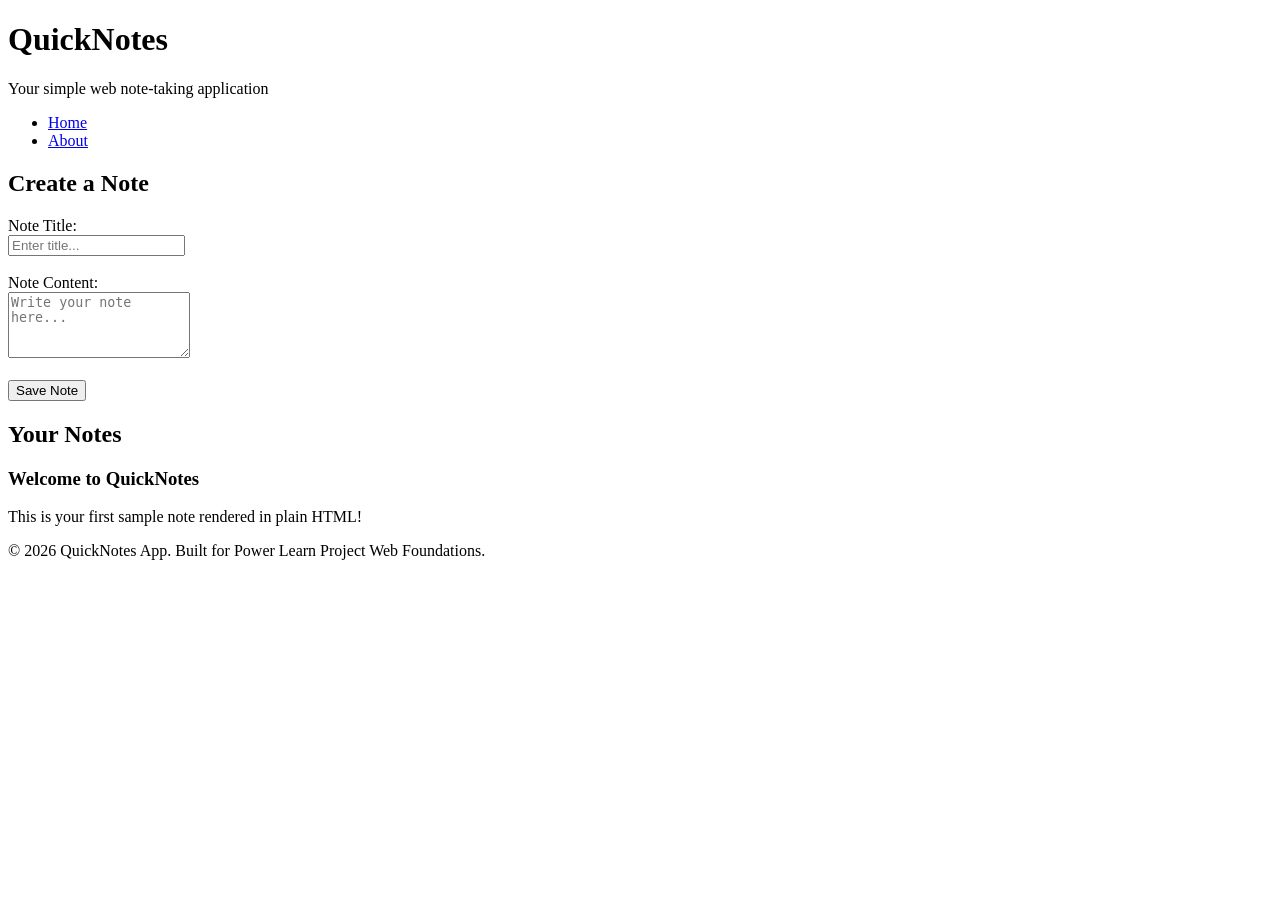
<file: day1/index.html>
<!DOCTYPE html>
<html lang="en">
<head>
    <meta charset="UTF-8">
    <meta name="viewport" content="width=device-width, initial-scale=1.0">
    <title>QuickNotes - Day 1</title>
</head>
<body>
    <header>
        <h1>QuickNotes</h1>
        <p>Your simple web note-taking application</p>
      <nav>
            <ul>
                <li><a href="index.html">Home</a></li>
                <li><a href="about.html">About</a></li>
            </ul>
        </nav>  
    </header>

    <main>
        <section id="note-input">
            <h2>Create a Note</h2>
            <form>
                <label for="title">Note Title:</label><br>
                <input type="text" id="title" name="title" placeholder="Enter title..."><br><br>

                <label for="content">Note Content:</label><br>
                <textarea id="content" name="content" rows="4" placeholder="Write your note here..."></textarea><br><br>

                <button type="button">Save Note</button>
            </form>
        </section>

        <section id="notes-list">
            <h2>Your Notes</h2>
            <article class="note">
                <h3>Welcome to QuickNotes</h3>
                <p>This is your first sample note rendered in plain HTML!</p>
            </article>
        </section>
    </main>

    <footer>
        <p>&copy; 2026 QuickNotes App. Built for Power Learn Project Web Foundations.</p>
    </footer>
</body>
</html>
</file>
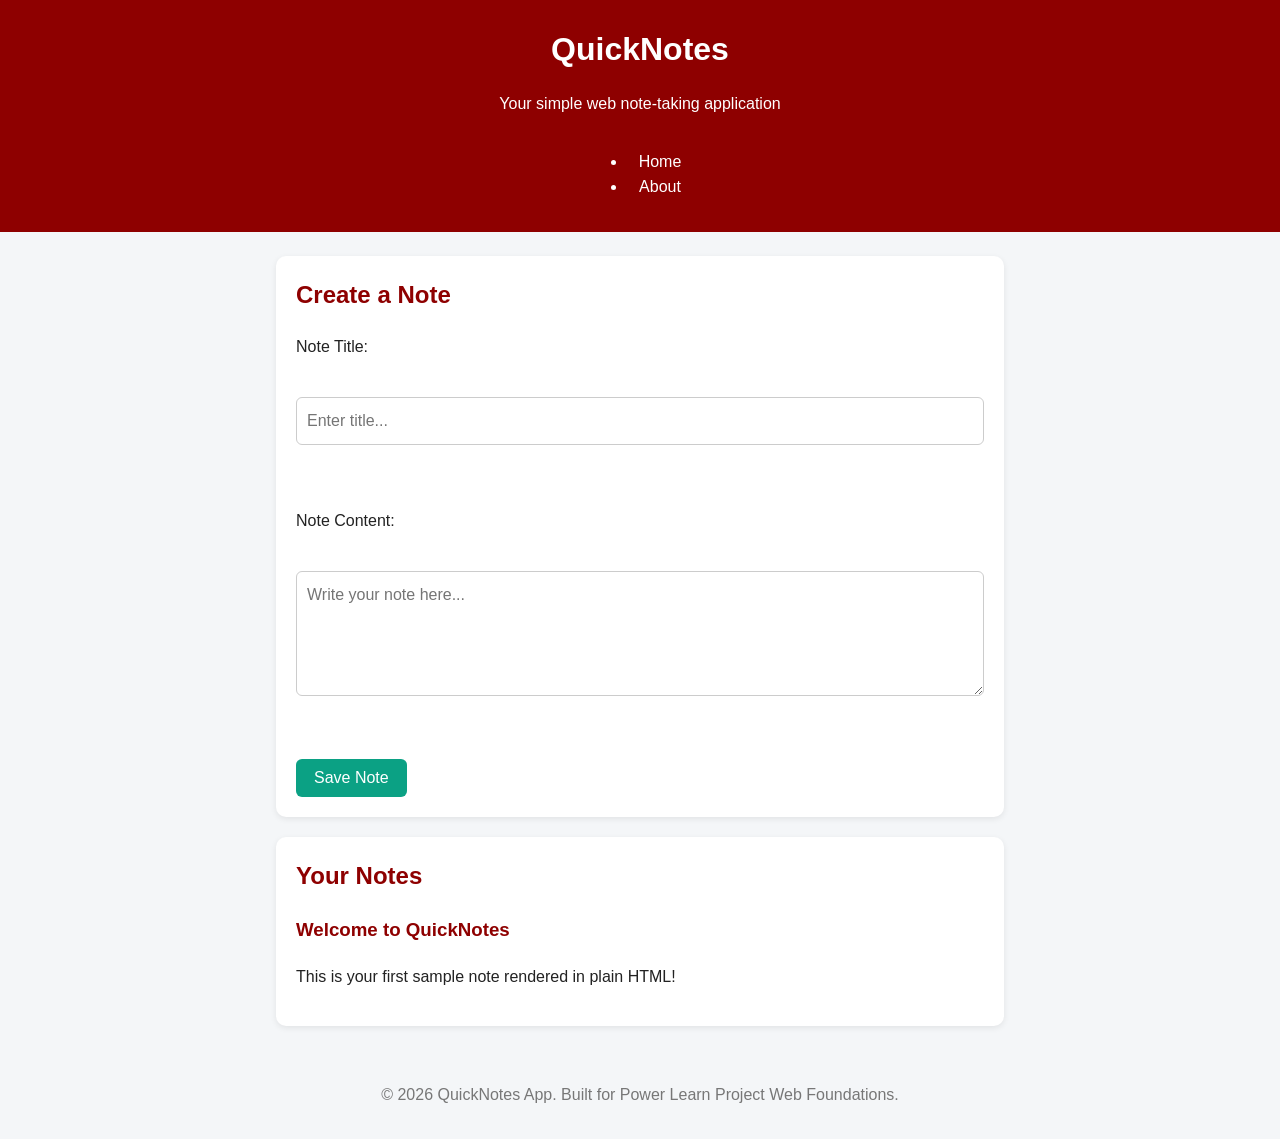
<file: day2/index.html>
<!DOCTYPE html>
<html lang="en">
<head>
    <meta charset="UTF-8">
    <meta name="viewport" content="width=device-width, initial-scale=1.0">
    <title>QuickNotes - Day 1</title>
   <link rel="stylesheet" href="style.css" /> 
</head>
<body>
    <header>
        <h1>QuickNotes</h1>
        <p>Your simple web note-taking application</p>
      <nav>
            <ul>
                <li><a href="index.html">Home</a></li>
                <li><a href="about.html">About</a></li>
            </ul>
        </nav>  
    </header>

    <main>
        <section id="note-input">
            <h2>Create a Note</h2>
            <form>
                <label for="title">Note Title:</label><br>
                <input type="text" id="title" name="title" placeholder="Enter title..."><br><br>

                <label for="content">Note Content:</label><br>
                <textarea id="content" name="content" rows="4" placeholder="Write your note here..."></textarea><br><br>

                <button type="button">Save Note</button>
            </form>
        </section>

        <section id="notes-list">
            <h2>Your Notes</h2>
            <article class="note">
                <h3>Welcome to QuickNotes</h3>
                <p>This is your first sample note rendered in plain HTML!</p>
            </article>
        </section>
    </main>

    <footer>
        <p>&copy; 2026 QuickNotes App. Built for Power Learn Project Web Foundations.</p>
    </footer>
</body>
</html>
</file>
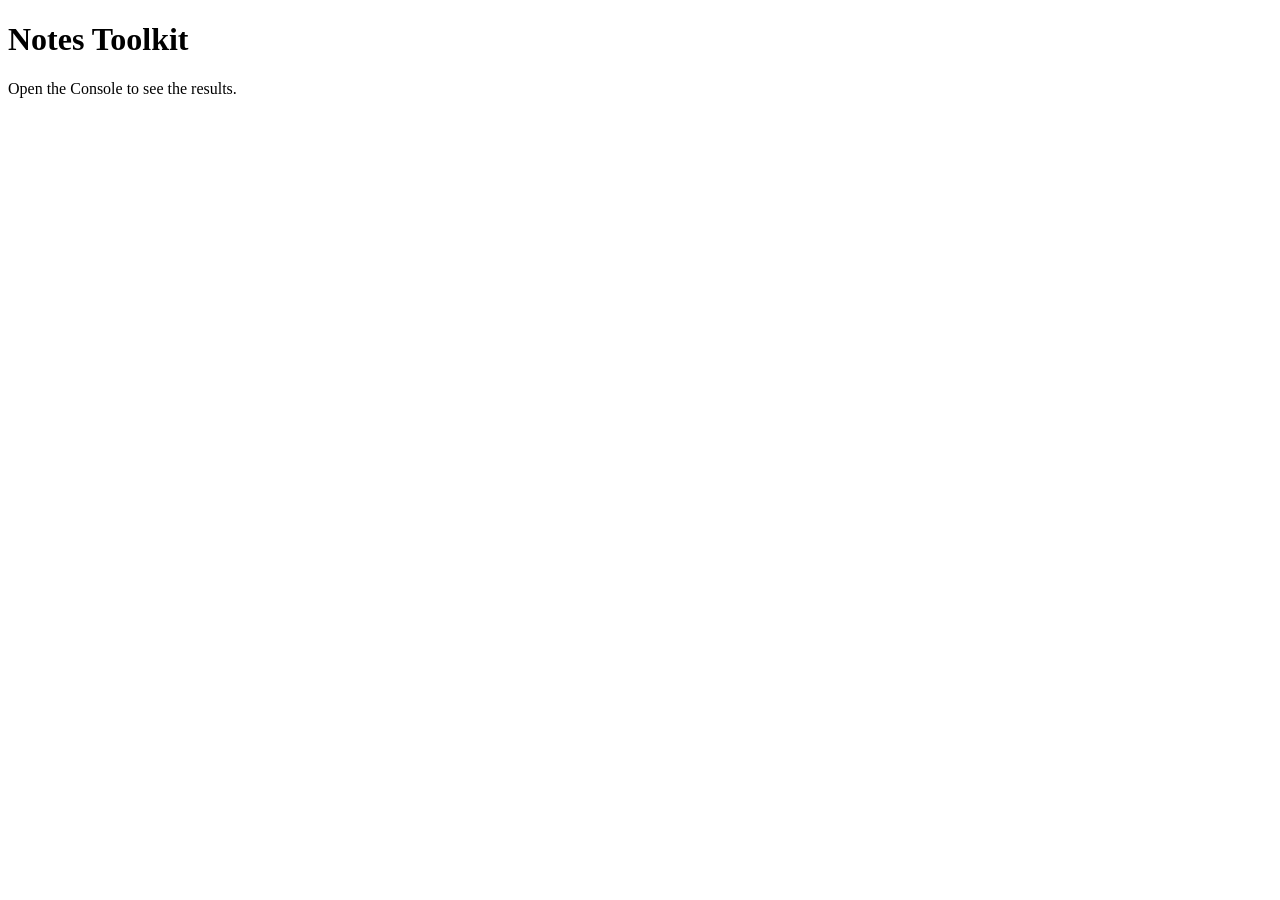
<file: day3/index.html>
<!DOCTYPE html>
<html lang="en">
<head>
  <meta charset="UTF-8">
  <meta name="viewport" content="width=device-width, initial-scale=1.0">
  <title>Notes Toolkit</title>
</head>
<body>
  <h1>Notes Toolkit</h1>
  <p>Open the Console to see the results.</p>

  <script src="script.js" defer></script>
</body>
</html>
</file>
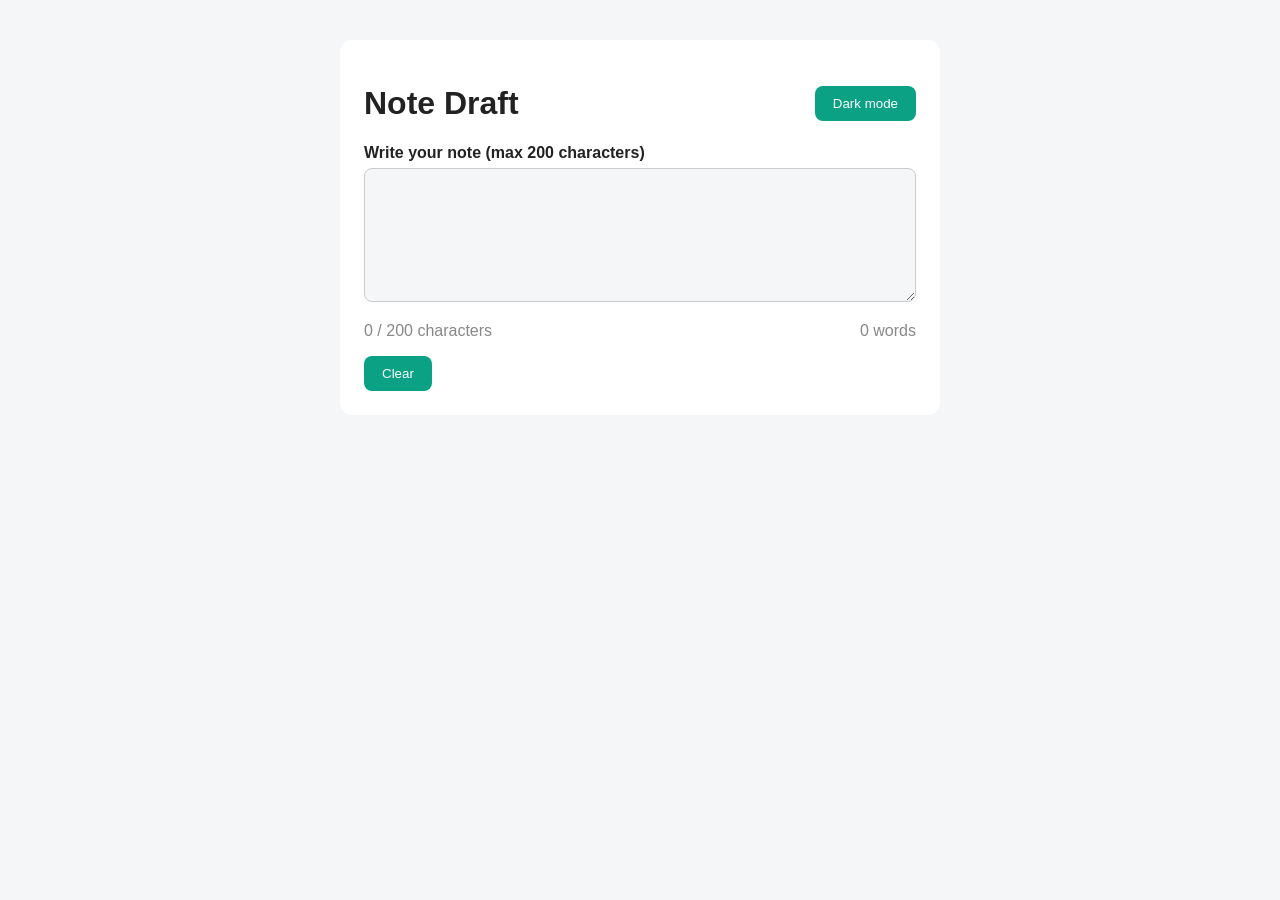
<file: day4/index.html>
<!DOCTYPE html>
<html lang="en">
  <head>
    <meta charset="UTF-8" />
    <meta name="viewport" content="width=device-width, initial-scale=1.0" />
    <title>Note Draft</title>
    <link rel="stylesheet" href="style.css" />
    <script src="script.js" defer></script>
  </head>
  <body>
    <main>
      <div class="top-bar">
        <h1>Note Draft</h1>
        <button type="button" id="theme-toggle">Dark mode</button>
      </div>
 
      <label for="note-text">Write your note (max 200 characters)</label>
      <textarea id="note-text" rows="6"></textarea>
 
      <div class="counters">
        <p id="char-count">0 / 200 characters</p>
        <p id="word-count">0 words</p>
      </div>
 
      <button type="button" id="clear-btn">Clear</button>
    </main>
  </body>
</html>
</file>
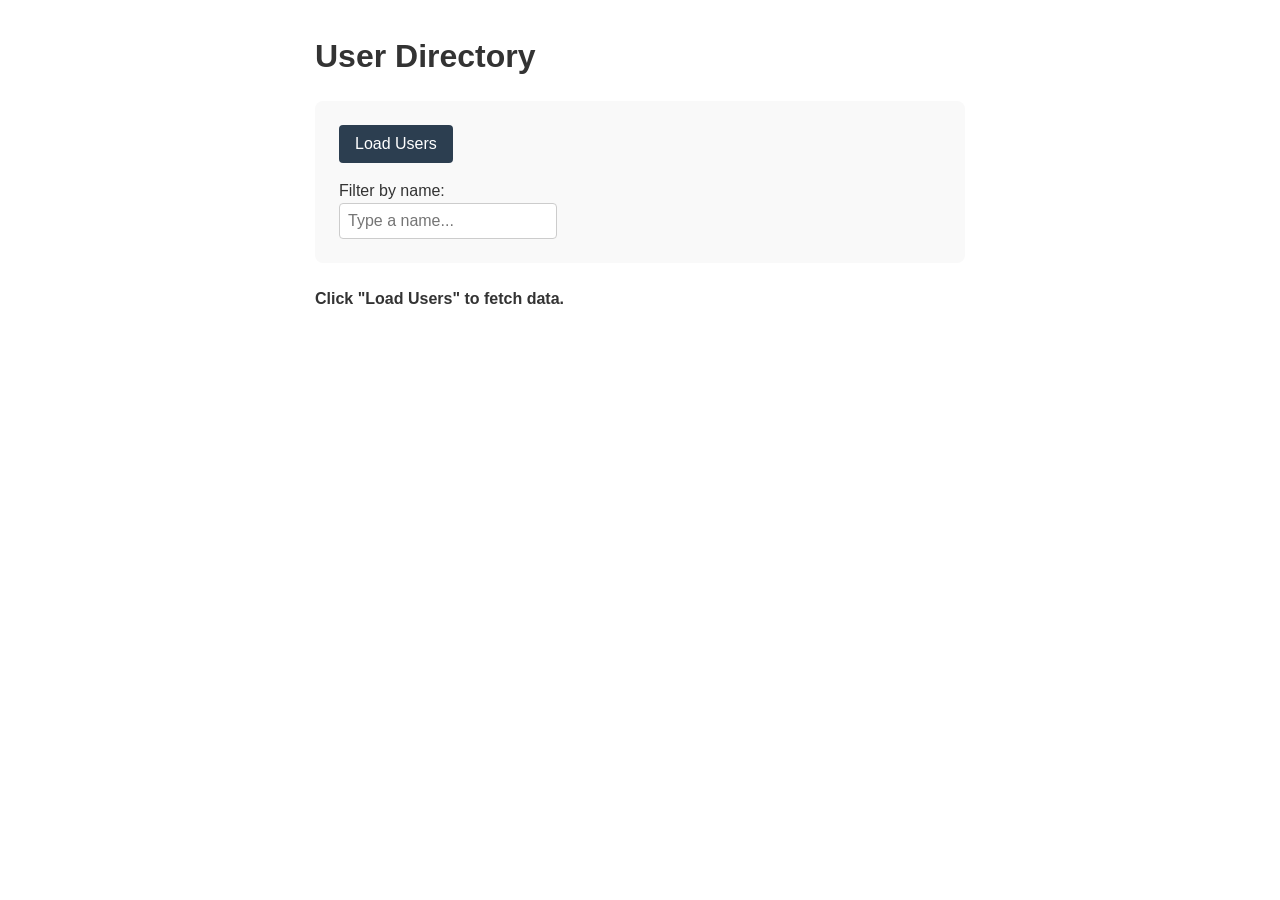
<file: day5/day5/index.html>
<!DOCTYPE html>
<html lang="en">
<head>
    <meta charset="UTF-8">
    <meta name="viewport" content="width=device-width, initial-scale=1.0">
    <title>User Directory - Day 5</title>
    <style>
        body { font-family: Arial, sans-serif; max-width: 650px; margin: 2rem auto; padding: 0 1rem; color: #333; line-height: 1.5; }
        .controls { display: flex; flex-direction: column; gap: 1rem; background: #f9f9f9; padding: 1.5rem; border-radius: 8px; margin-bottom: 1.5rem; }
        input { padding: 0.5rem; font-size: 1rem; border: 1px solid #ccc; border-radius: 4px; }
        button { padding: 0.6rem 1rem; font-size: 1rem; background-color: #2c3e50; color: white; border: none; border-radius: 4px; cursor: pointer; width: fit-content; }
        button:disabled { background-color: #95a5a6; cursor: not-allowed; }
        #status { font-weight: bold; margin-bottom: 1rem; }
        #users-list { list-style: none; padding: 0; display: flex; flex-direction: column; gap: 1rem; }
        .user-card { background: #fff; border: 1px solid #e0e0e0; border-radius: 6px; padding: 1rem; box-shadow: 0 1px 3px rgba(0,0,0,0.05); }
    </style>
</head>
<body>
    <h1>User Directory</h1>
    
    <div class="controls">
    <button id="load-users">Load Users</button>
        <div>
            <label for="filter-input">Filter by name:</label><br>
            <input type="text" id="filter-input" placeholder="Type a name...">
        </div>
    </div>

    <p id="status">Click "Load Users" to fetch data.</p>
    <ul id="users-list"></ul>

    <script src="users.js" defer></script>
</body>
</html>
</file>
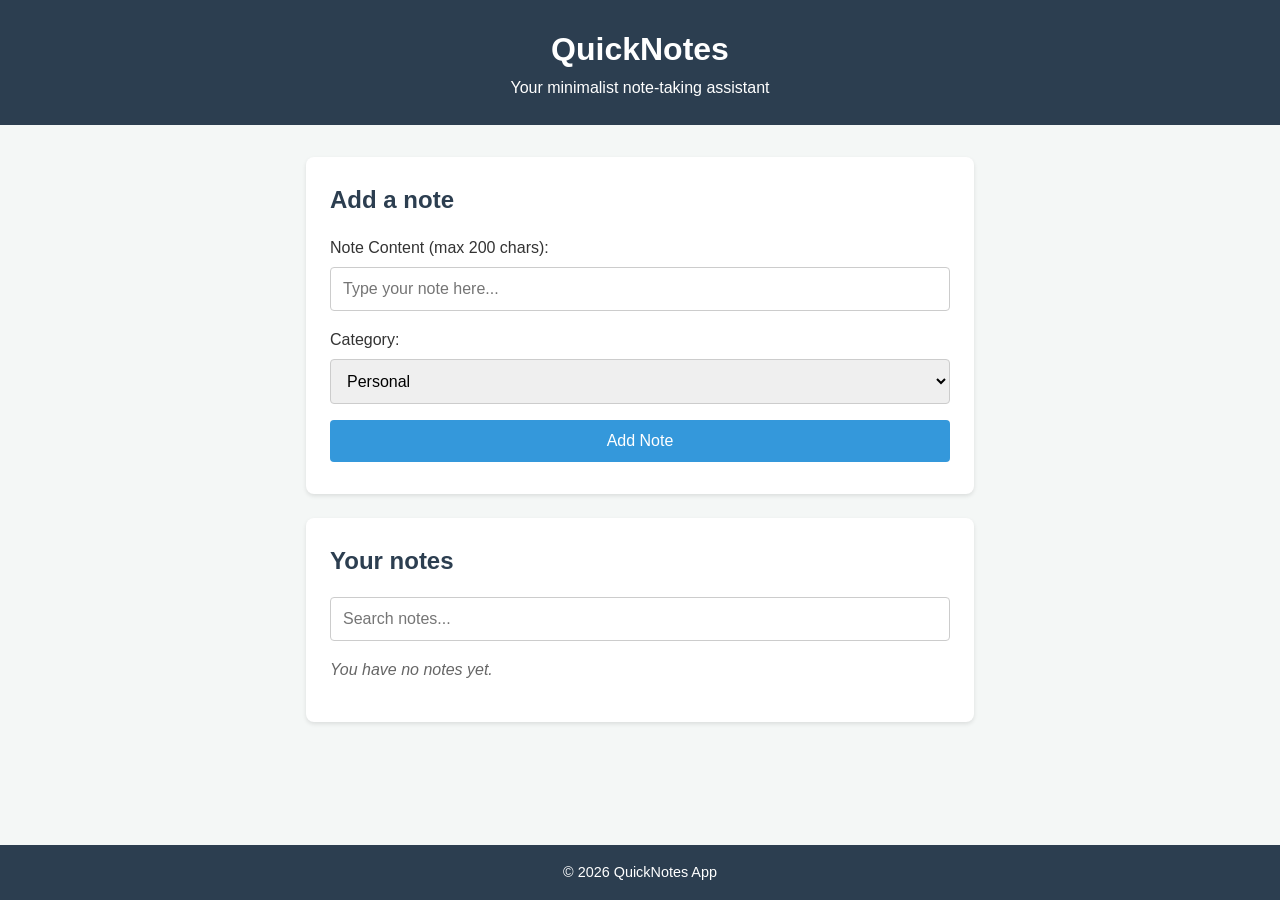
<file: day5/quicknotes-app/index.html>
<!DOCTYPE html>
<html lang="en">
<head>
    <meta charset="UTF-8">
    <meta name="viewport" content="width=device-width, initial-scale=1.0">
    <title>QuickNotes App</title>
    <link rel="stylesheet" href="style.css">
</head>
<body>
    <header>
        <h1>QuickNotes</h1>
        <p>Your minimalist note-taking assistant</p>
    </header>

    <main>
        <section class="form-section">
            <h2>Add a note</h2>
            <form id="note-form">
                <div class="form-group">
                    <label for="note-input">Note Content (max 200 chars):</label>
                    <input type="text" id="note-input" placeholder="Type your note here...">
                </div>
                
                <div class="form-group">
                    <label for="note-category">Category:</label>
                    <select id="note-category">
                        <option value="Personal">Personal</option>
                        <option value="Work">Work</option>
                        <option value="Study">Study</option>
                    </select>
                </div>

                <button type="submit" id="add-btn">Add Note</button>
            </form>
            <p id="error-message" class="error-text"></p>
        </section>

        <section class="notes-section">
            <h2>Your notes</h2>
            <input type="text" id="search-input" placeholder="Search notes...">
            <p id="note-count">You have no notes yet.</p>
            <ul id="notes-list"></ul>
        </section>
    </main>

    <footer>
        <p>&copy; 2026 QuickNotes App</p>
    </footer>

    <script src="script.js" defer></script>
</body>
</html>
</file>
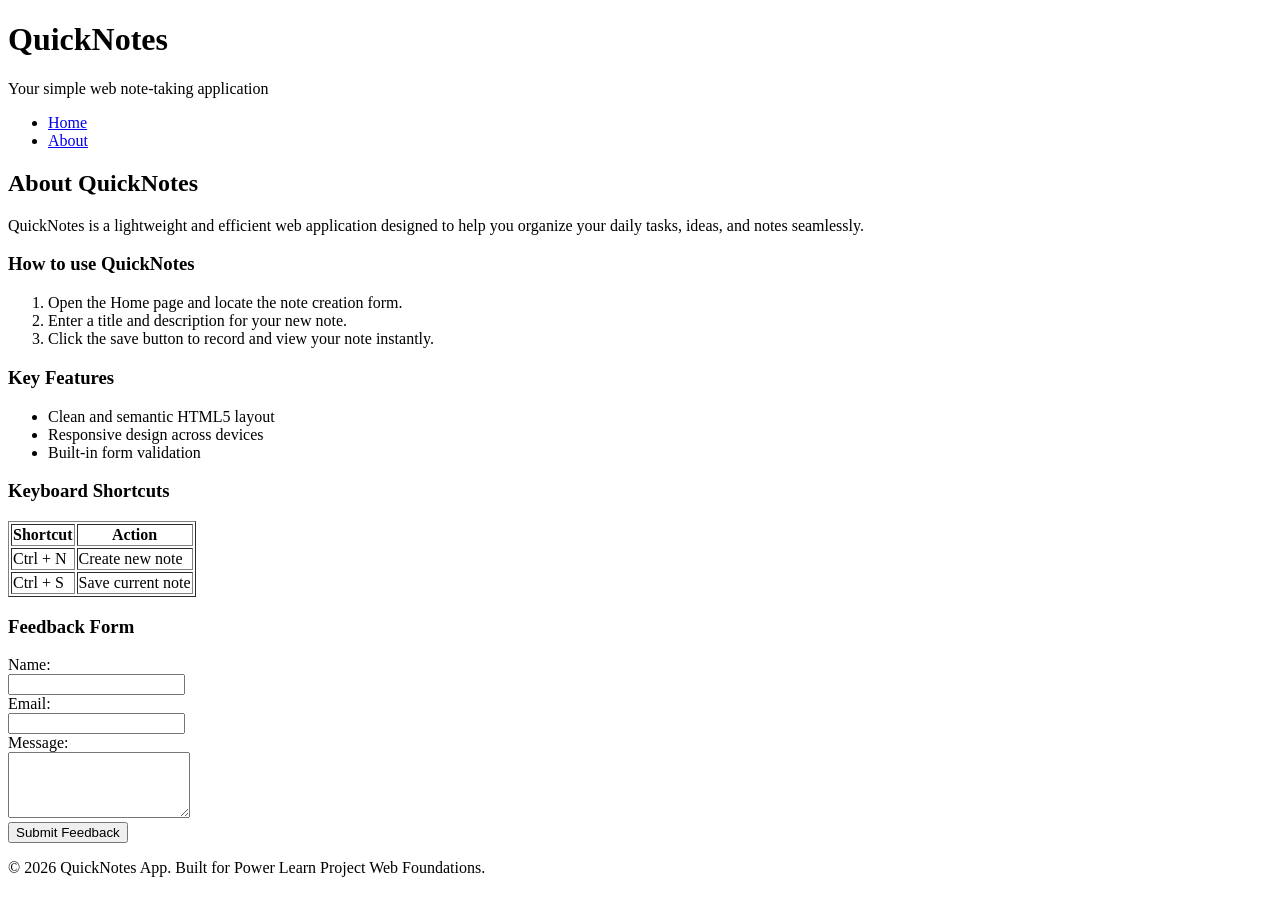
<file: day1/about.html>
<!DOCTYPE html>
<html lang="en">
<head>
    <meta charset="UTF-8">
    <meta name="viewport" content="width=device-width, initial-scale=1.0">
    <title>About - QuickNotes</title>
</head>
<body>
    <header>
        <h1>QuickNotes</h1>
        <p>Your simple web note-taking application</p>
        <nav>
            <ul>
                <li><a href="index.html">Home</a></li>
                <li><a href="about.html">About</a></li>
            </ul>
        </nav>
    </header>

    <main>
        <section>
            <h2>About QuickNotes</h2>
            <p>QuickNotes is a lightweight and efficient web application designed to help you organize your daily tasks, ideas, and notes seamlessly.</p>
        </section>

        <section>
            <h3>How to use QuickNotes</h3>
            <ol>
                <li>Open the Home page and locate the note creation form.</li>
                <li>Enter a title and description for your new note.</li>
                <li>Click the save button to record and view your note instantly.</li>
            </ol>
        </section>

        <section>
            <h3>Key Features</h3>
            <ul>
                <li>Clean and semantic HTML5 layout</li>
                <li>Responsive design across devices</li>
                <li>Built-in form validation</li>
            </ul>
        </section>

        <section>
            <h3>Keyboard Shortcuts</h3>
            <table border="1">
                <thead>
                    <tr>
                        <th>Shortcut</th>
                        <th>Action</th>
                    </tr>
                </thead>
                <tbody>
                    <tr>
                        <td>Ctrl + N</td>
                        <td>Create new note</td>
                    </tr>
                    <tr>
                        <td>Ctrl + S</td>
                        <td>Save current note</td>
                    </tr>
                </tbody>
            </table>
        </section>

        <section>
            <h3>Feedback Form</h3>
            <form action="#" method="POST">
                <div>
                    <label for="name">Name:</label><br>
                    <input type="text" id="name" name="name" required>
                </div>
                <div>
                    <label for="email">Email:</label><br>
                    <input type="email" id="email" name="email" required>
                </div>
                <div>
                    <label for="message">Message:</label><br>
                    <textarea id="message" name="message" rows="4" required></textarea>
                </div>
                <div>
                    <button type="submit">Submit Feedback</button>
                </div>
            </form>
        </section>
    </main>

    <footer>
        <p>&copy; 2026 QuickNotes App. Built for Power Learn Project Web Foundations.</p>
    </footer>
</body>
</html>
</file>
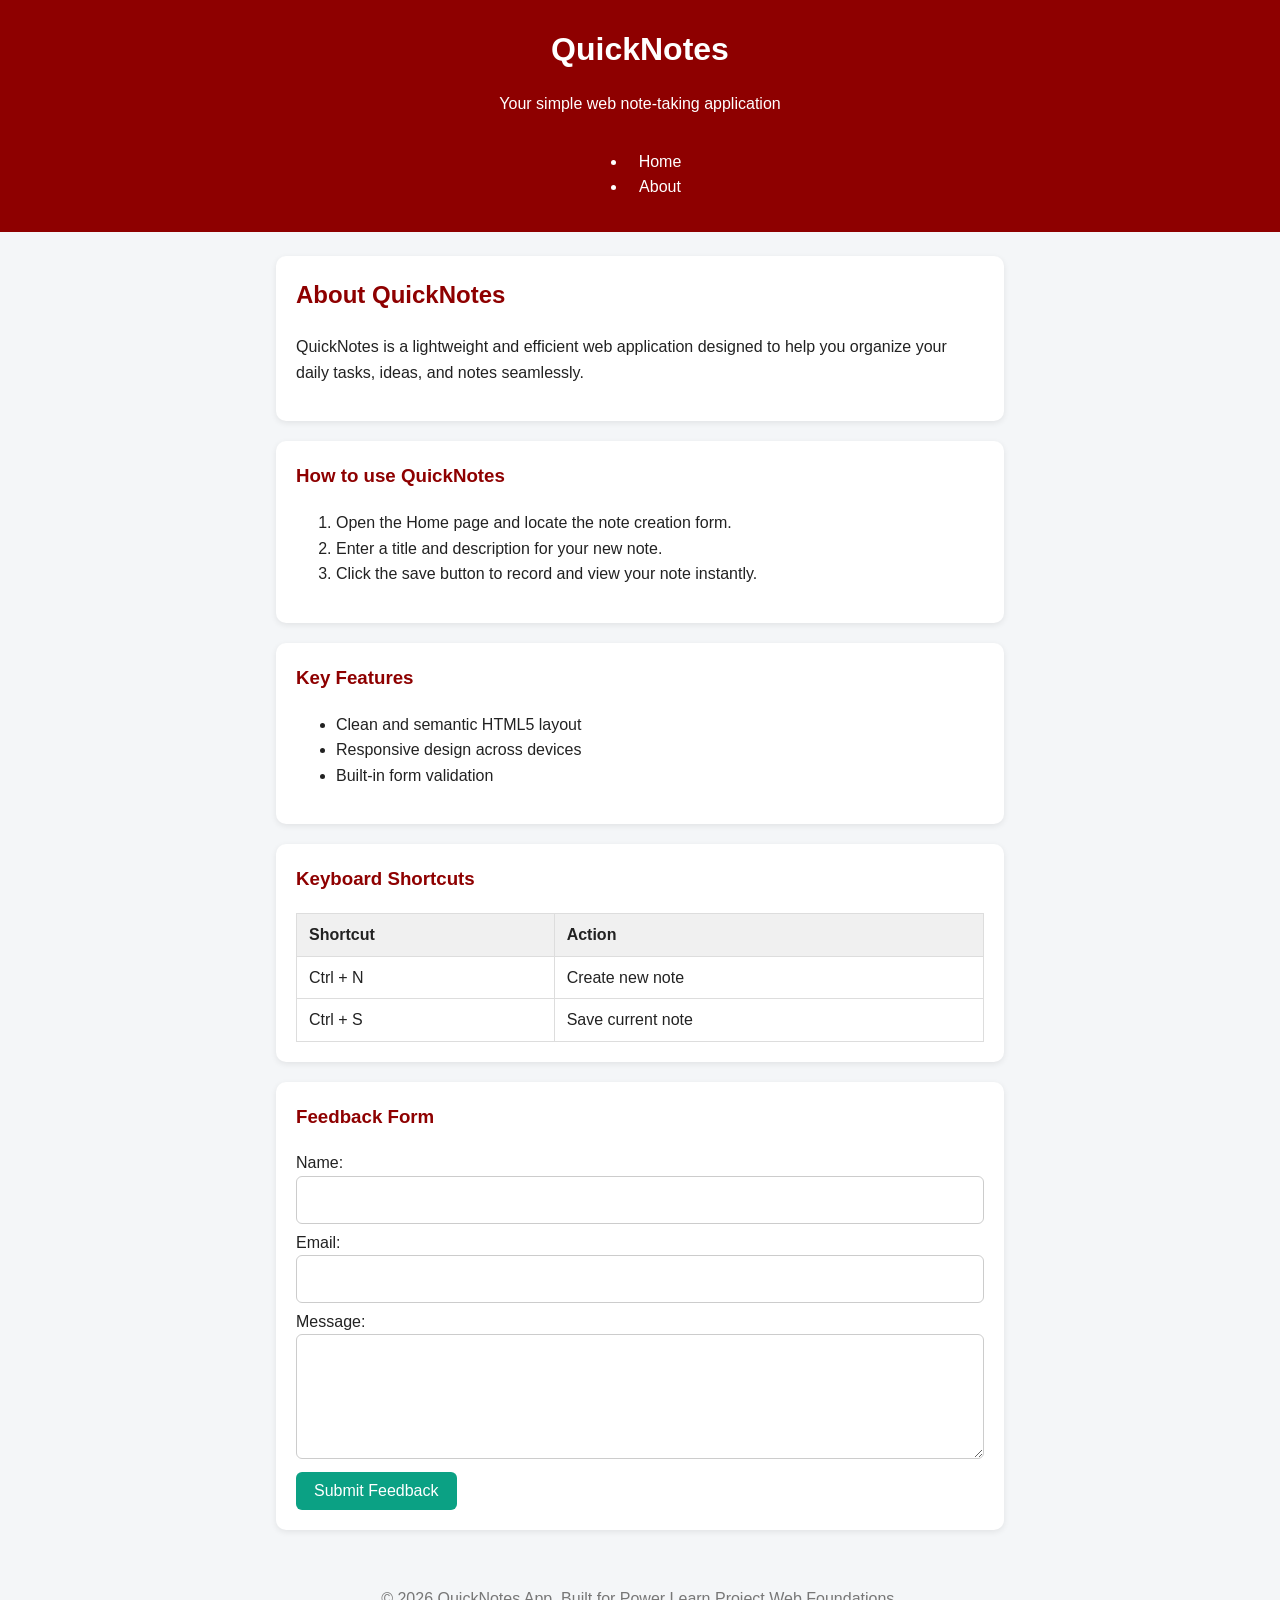
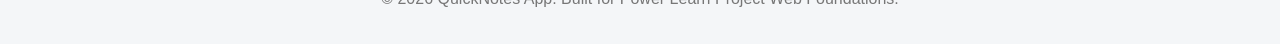
<file: day2/about.html>
<!DOCTYPE html>
<html lang="en">
<head>
    <meta charset="UTF-8">
    <meta name="viewport" content="width=device-width, initial-scale=1.0">
    <title>About - QuickNotes</title>
    <link rel="stylesheet" href="style.css" />
</head>
<body>
    <header>
        <h1>QuickNotes</h1>
        <p>Your simple web note-taking application</p>
        <nav>
            <ul>
                <li><a href="index.html">Home</a></li>
                <li><a href="about.html">About</a></li>
            </ul>
        </nav>
    </header>

    <main>
        <section>
            <h2>About QuickNotes</h2>
            <p>QuickNotes is a lightweight and efficient web application designed to help you organize your daily tasks, ideas, and notes seamlessly.</p>
        </section>

        <section>
            <h3>How to use QuickNotes</h3>
            <ol>
                <li>Open the Home page and locate the note creation form.</li>
                <li>Enter a title and description for your new note.</li>
                <li>Click the save button to record and view your note instantly.</li>
            </ol>
        </section>

        <section>
            <h3>Key Features</h3>
            <ul>
                <li>Clean and semantic HTML5 layout</li>
                <li>Responsive design across devices</li>
                <li>Built-in form validation</li>
            </ul>
        </section>

        <section>
            <h3>Keyboard Shortcuts</h3>
            <table border="1">
                <thead>
                    <tr>
                        <th>Shortcut</th>
                        <th>Action</th>
                    </tr>
                </thead>
                <tbody>
                    <tr>
                        <td>Ctrl + N</td>
                        <td>Create new note</td>
                    </tr>
                    <tr>
                        <td>Ctrl + S</td>
                        <td>Save current note</td>
                    </tr>
                </tbody>
            </table>
        </section>

        <section>
            <h3>Feedback Form</h3>
            <form action="#" method="POST">
                <div>
                    <label for="name">Name:</label><br>
                    <input type="text" id="name" name="name" required>
                </div>
                <div>
                    <label for="email">Email:</label><br>
                    <input type="email" id="email" name="email" required>
                </div>
                <div>
                    <label for="message">Message:</label><br>
                    <textarea id="message" name="message" rows="4" required></textarea>
                </div>
                <div>
                    <button type="submit">Submit Feedback</button>
                </div>
            </form>
        </section>
    </main>

    <footer>
        <p>&copy; 2026 QuickNotes App. Built for Power Learn Project Web Foundations.</p>
    </footer>
</body>
</html>
</file>
<file: day2/style.css>
/* 1. Reset and base styles */
*,
*::before,
*::after {
  box-sizing: border-box;
}
 
body {
  margin: 0;
  font-family: "Segoe UI", Arial, sans-serif;
  background-color: #f4f6f8;
  color: #222;
  line-height: 1.6;
}
 
/* 2. Header */
header {
  background-color: #8e0000;
  color: white;
  text-align: center;
  padding: 24px 16px 16px;
}
 
header h1 {
  margin: 0;
}
 
/* 3. Navigation with Flexbox */
nav {
  display: flex;
  justify-content: center;
  gap: 16px;
  margin-top: 12px;
}
 
nav a {
  color: white;
  text-decoration: none;
  padding: 6px 12px;
  border-radius: 6px;
  transition: background-color 0.2s ease;
}
 
nav a:hover {
  background-color: rgba(255, 255, 255, 0.2);
}
 
/* 4. Main content and section cards */
main {
  max-width: 760px;
  margin: 24px auto;
  padding: 0 16px;
}
 
section {
  background: white;
  padding: 20px;
  border-radius: 10px;
  margin-bottom: 20px;
  box-shadow: 0 2px 6px rgba(0, 0, 0, 0.08);
}
 
h2,
h3 {
  color: #8e0000;
  margin-top: 0;
}
 
/* 5. Features as a responsive grid of cards */
.features {
  list-style: none;
  padding: 0;
  display: grid;
  grid-template-columns: repeat(auto-fit, minmax(180px, 1fr));
  gap: 12px;
}
 
.features li {
  background-color: #e6f6f1;
  border-left: 4px solid #0ba184;
  padding: 12px;
  border-radius: 6px;
}
 
/* 6. Shortcuts table */
table {
  width: 100%;
  border-collapse: collapse; /* merge double borders into one */
}
 
th,
td {
  border: 1px solid #ddd;
  padding: 8px 12px;
  text-align: left;
}
 
th {
  background-color: #f0f0f0;
}
 
/* 7. Forms */
form {
  display: flex;
  flex-direction: column;
  gap: 6px;
}
 
input,
textarea {
  width: 100%;
  padding: 10px;
  border: 1px solid #ccc;
  border-radius: 6px;
  font: inherit; /* use the page font instead of the browser default */
}
 
input:focus,
textarea:focus {
  outline: 2px solid #0ba184;
  border-color: #0ba184;
}
 
button {
  align-self: flex-start;
  background-color: #0ba184;
  color: white;
  border: none;
  padding: 10px 18px;
  border-radius: 6px;
  font-size: 1rem;
  cursor: pointer;
  transition: background-color 0.2s ease, transform 0.2s ease;
}
 
button:hover {
  background-color: #088a70;
  transform: translateY(-2px);
}
 
/* 8. Footer */
footer {
  text-align: center;
  color: #777;
  padding: 16px;
}
 
/* 9. Small screens */
@media (max-width: 600px) {
  header {
    padding: 16px 12px 12px;
  }
 
  header h1 {
    font-size: 1.6rem;
  }
 
  section {
    padding: 16px;
  }
}
</file>
<file: day4/style.css>
:root {
  --bg: #f4f6f8;
  --card: #ffffff;
  --text: #222222;
  --border: #cccccc;
  --accent: #0ba184;
}
 
body.dark {
  --bg: #121212;
  --card: #1e1e1e;
  --text: #eeeeee;
  --border: #444444;
  --accent: #34d3b1;
}
 
*,
*::before,
*::after {
  box-sizing: border-box;
}
 
body {
  margin: 0;
  font-family: "Segoe UI", Arial, sans-serif;
  background: var(--bg);
  color: var(--text);
  transition: background 0.3s ease, color 0.3s ease;
}
 
main {
  max-width: 600px;
  margin: 40px auto;
  padding: 24px;
  background: var(--card);
  border-radius: 12px;
}
 
.top-bar {
  display: flex;
  justify-content: space-between;
  align-items: center;
}
 
label {
  display: block;
  font-weight: bold;
  margin-bottom: 6px;
}
 
textarea {
  width: 100%;
  padding: 12px;
  border: 1px solid var(--border);
  border-radius: 8px;
  background: var(--bg);
  color: var(--text);
  font: inherit;
}
 
.counters {
  display: flex;
  justify-content: space-between;
  color: #888;
}
 
.warning {
  color: #d97706;
}
 
.over {
  color: #b91c1c;
  font-weight: bold;
}
 
button {
  background: var(--accent);
  color: white;
  border: none;
  padding: 10px 18px;
  border-radius: 8px;
  cursor: pointer;
}
</file>
<file: day5/quicknotes-app/style.css>
* {
    box-sizing: border-box;
    margin: 0;
    padding: 0;
}

body {
    font-family: Arial, sans-serif;
    background-color: #f4f7f6;
    color: #333;
    line-height: 1.6;
    display: flex;
    flex-direction: column;
    min-height: 100vh;
}

header {
    background-color: #2c3e50;
    color: white;
    text-align: center;
    padding: 1.5rem;
}

main {
    max-width: 700px;
    width: 100%;
    margin: 2rem auto;
    padding: 0 1rem;
    flex: 1;
}

section {
    background: white;
    padding: 1.5rem;
    margin-bottom: 1.5rem;
    border-radius: 8px;
    box-shadow: 0 2px 4px rgba(0,0,0,0.1);
}

h2 {
    margin-bottom: 1rem;
    color: #2c3e50;
}

#note-form {
    display: flex;
    flex-direction: column;
    gap: 1rem;
}

.form-group {
    display: flex;
    flex-direction: column;
    gap: 0.4rem;
}

input[type="text"], select {
    padding: 0.75rem;
    border: 1px solid #ccc;
    border-radius: 4px;
    font-size: 1rem;
    width: 100%;
}

button {
    padding: 0.75rem 1rem;
    background-color: #3498db;
    color: white;
    border: none;
    border-radius: 4px;
    font-size: 1rem;
    cursor: pointer;
    transition: background-color 0.2s;
}

button:hover {
    background-color: #2980b9;
}

.error-text {
    color: #e74c3c;
    margin-top: 0.5rem;
    font-size: 0.9rem;
}

#search-input {
    margin-bottom: 1rem;
}

#note-count {
    font-style: italic;
    margin-bottom: 1rem;
    color: #666;
}

#notes-list {
    list-style: none;
    display: flex;
    flex-direction: column;
    gap: 1rem;
}

.note-card {
    background: #fff;
    padding: 1rem;
    border-radius: 6px;
    border: 1px solid #e0e0e0;
    box-shadow: 0 1px 3px rgba(0,0,0,0.05);
    display: flex;
    justify-content: space-between;
    align-items: flex-start;
    border-left: 6px solid #ccc;
}

.category-personal {
    border-left-color: #1abc9c;
}

.category-work {
    border-left-color: #c0392b;
}

.category-study {
    border-left-color: #2980b9;
}

.note-content-area {
    display: flex;
    flex-direction: column;
    gap: 0.3rem;
}

.note-category-label {
    font-size: 0.8rem;
    font-weight: bold;
    text-transform: uppercase;
    color: #7f8c8d;
}

.note-date {
    font-size: 0.75px;
    color: #95a5a6;
}

footer {
    text-align: center;
    padding: 1rem;
    background-color: #2c3e50;
    color: white;
    font-size: 0.9rem;
}

@media (max-width: 600px) {
    main {
        margin: 1rem;
        padding: 0;
    }
    
    .note-card {
        flex-direction: column;
        gap: 0.5rem;
    }
}
</file>
